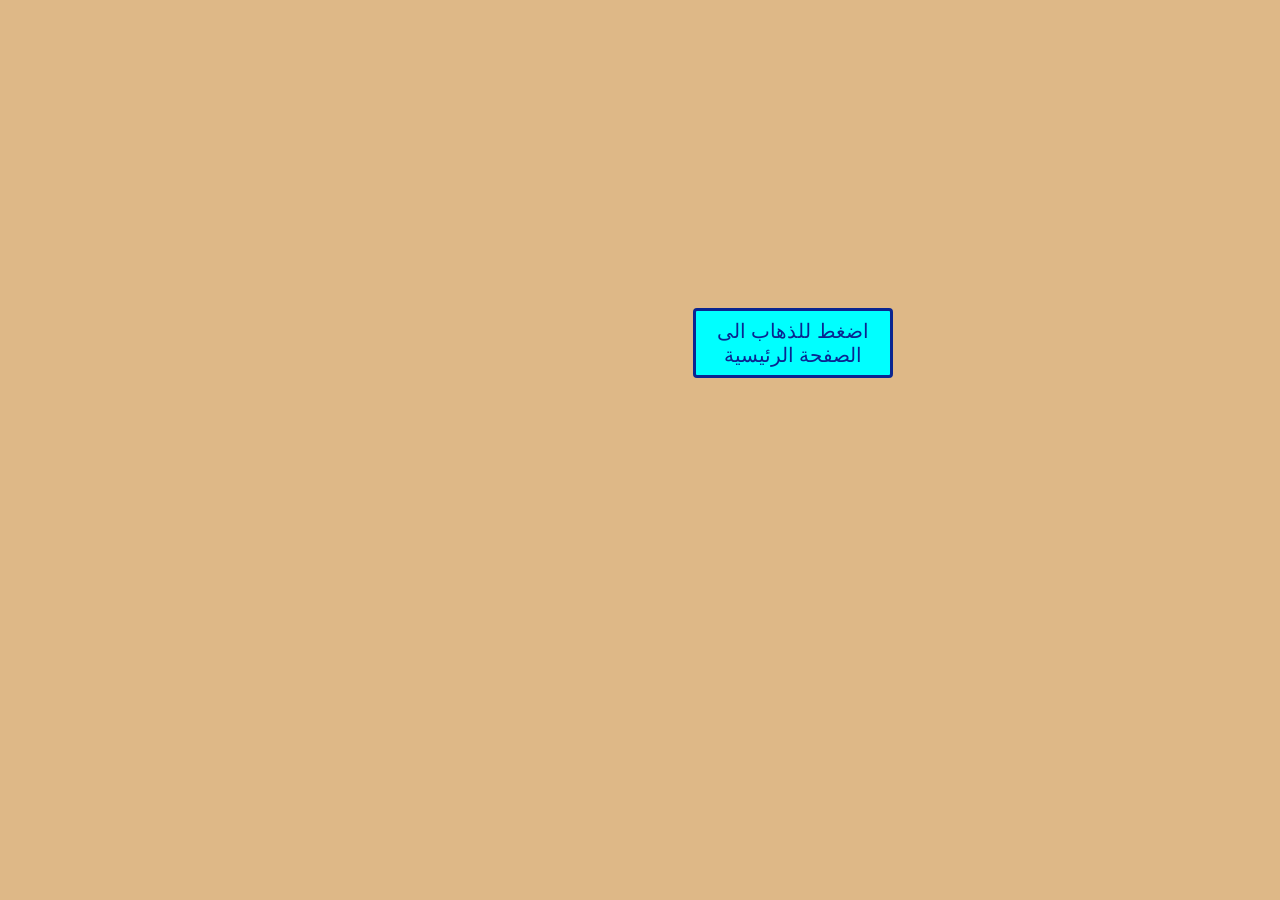
<file: index.html>
<!DOCTYPE html>
<html lang="ar" dir="rtl">
<head>
    <meta charset='utf-8'>
    <meta name="viewport" content="width=device-width,initial-scale=1.0">
    <title>Burthday Gift</title>
    <link rel='stylesheet' href='main.css'>
</head>
<body>
    <a href="html code/index.html">
        <button class="btn" >اضغط للذهاب الى الصفحة الرئيسية</button>
    </a>
    
</body>
</html>
</file>
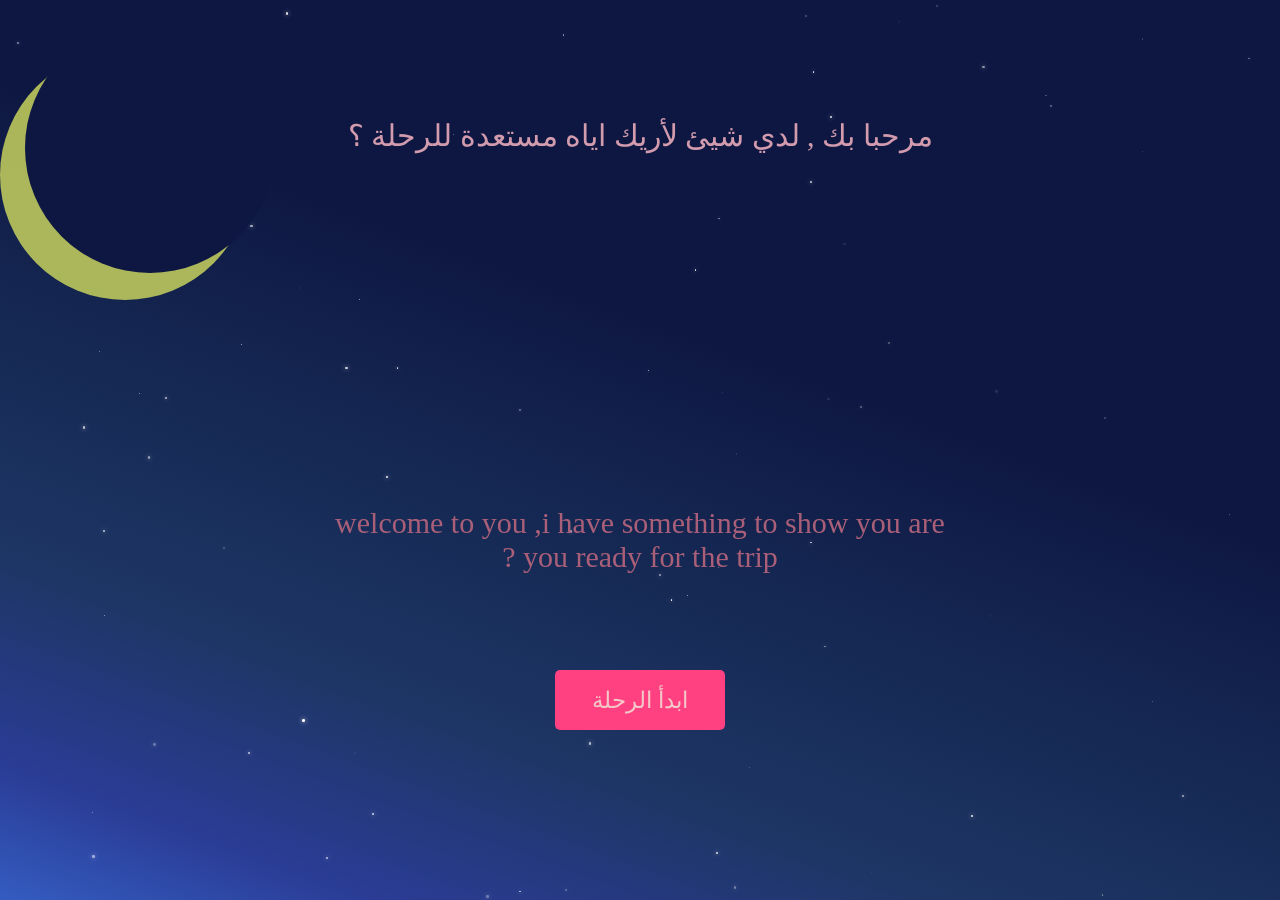
<file: html code/index.html>
<!DOCTYPE html>
<html lang="ar" dir="rtl">
<head>
    <meta charset="UTF-8">
    <meta name="viewport" content="width=device-width,initial-scale=1.0">

    <title>Birthday Gift</title>

    <link rel="stylesheet" href="../css code/style.css">

    <script src="../java script code/stars.js" defer></script>
    <script src="../java script code/moon.js" defer></script>
    <script src="../java script code/buttons.js" defer></script>
</head>

<body>

    <div class="stars"></div>
    <a href = 'index1.html'>
        <button class="button" id="start_button">ابدأ الرحلة</button>
    </a>
    <p1 class="p1">
        welcome to you ,i have something to show you
        are you ready for the trip ?
    </p1>
    <p2 class="p2">
         مرحبا بك ,
        لدي شيئ لأريك اياه 
        مستعدة للرحلة ؟
    </p2>



</body>
</html>
</file>
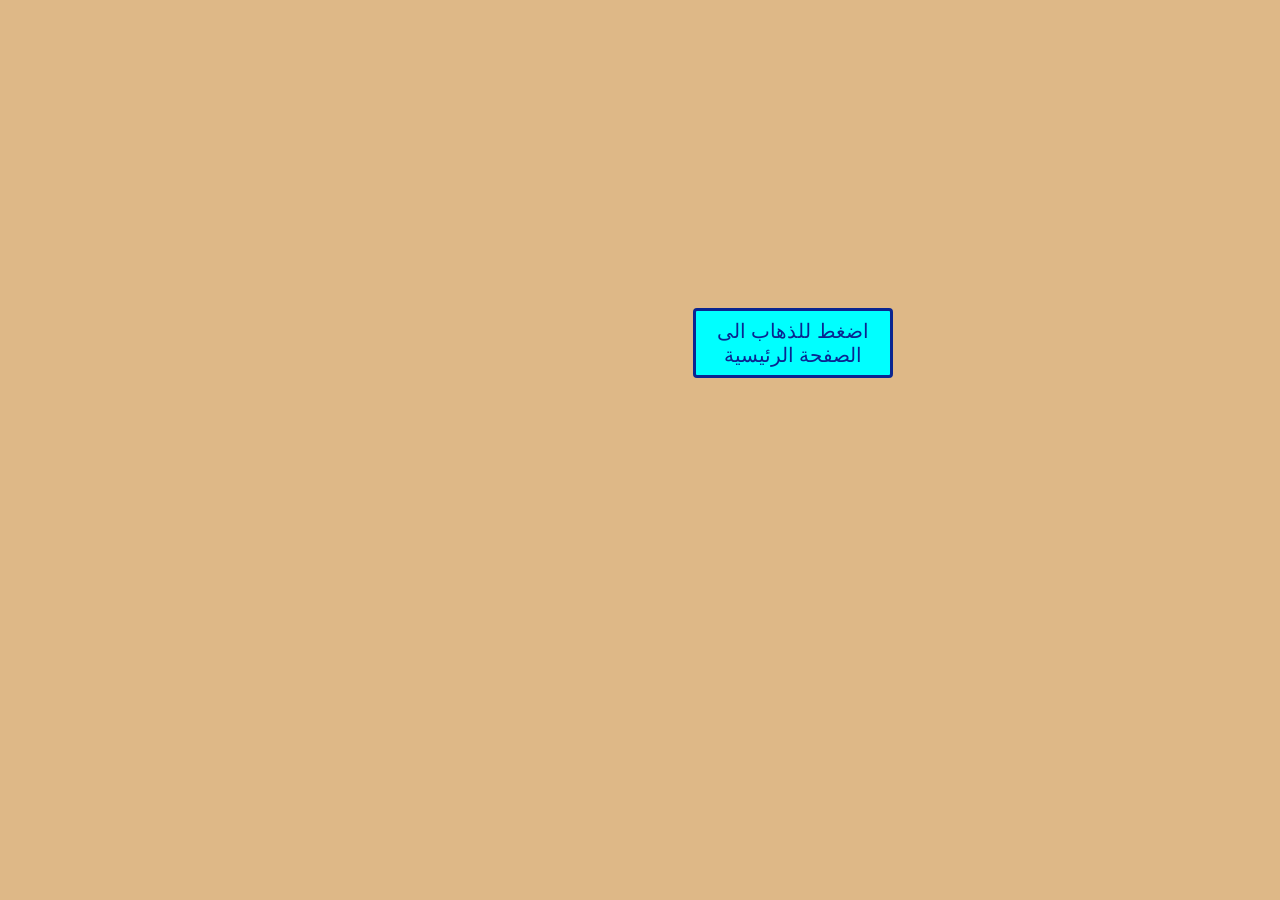
<file: main.html>
<!DOCTYPE html>
<html lang="ar" dir="rtl">
<head>
    <meta charset='utf-8'>
    
    <title>Burthday Gift</title>
    <link rel='stylesheet' href='main.css'>
</head>
<body>
    <a href="html code/index.html">
        <button class="btn" >اضغط للذهاب الى الصفحة الرئيسية</button>
    </a>
    
</body>
</html>
</file>
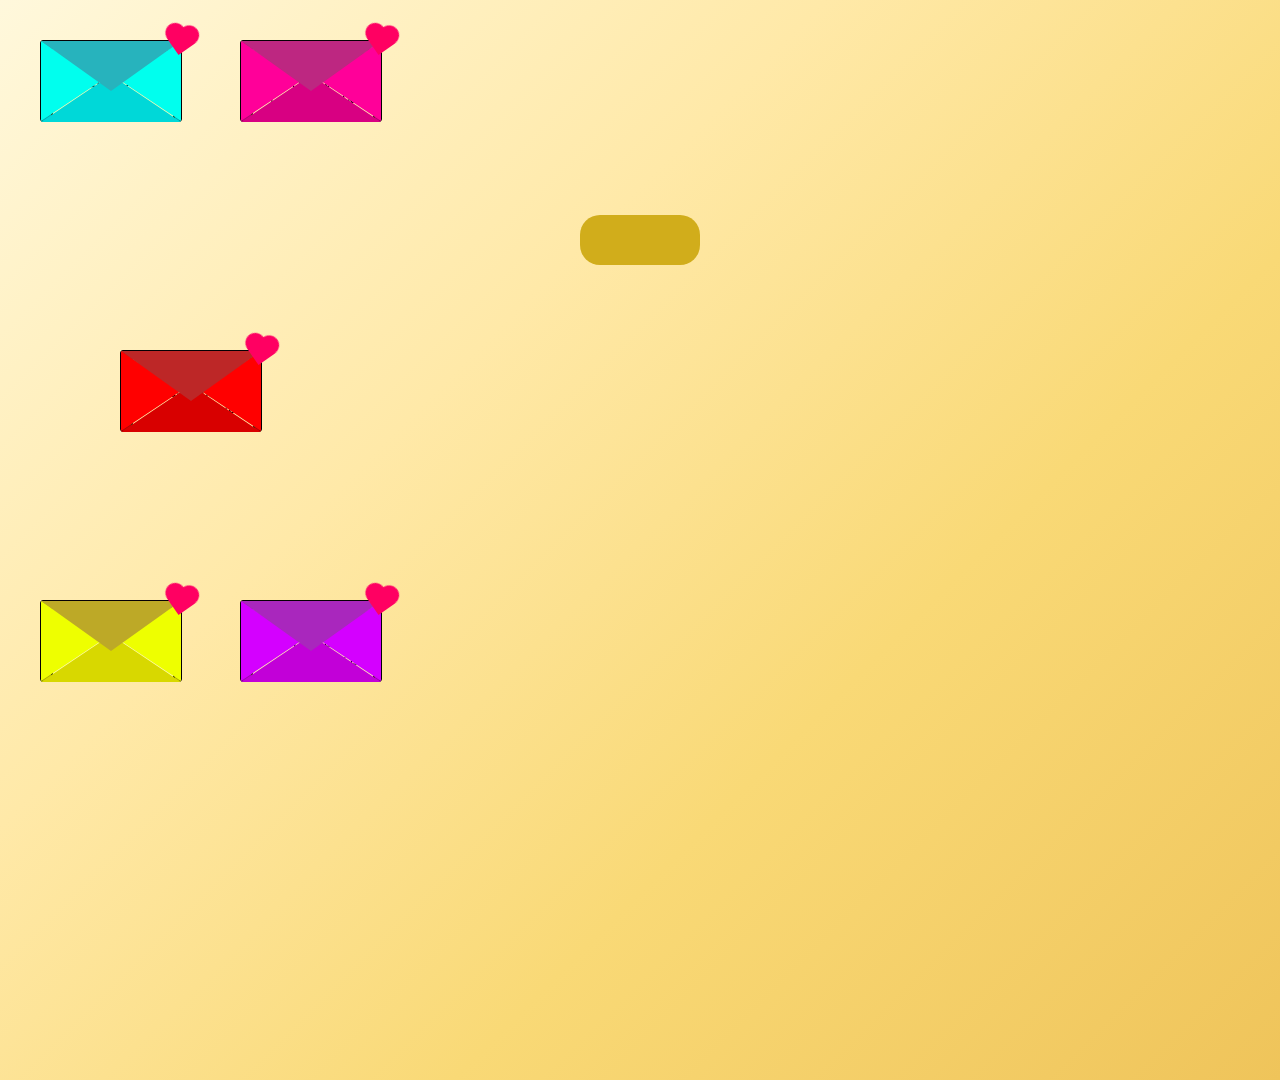
<file: html code/index2.html>
<!DOCTYPE html>

<html lang="ar" dir="rtl">

<head>
    <meta charset='utf-8'>
    <meta name="viewport" content="width=device-width,initial-scale=1.0">
    <title>Birthday Gift</title>
    <link rel='stylesheet' href="../css code/style2.css">
    <script src="../java script code/buttons.js" defer></script>
    <script src="../java script code/envelop.js" defer></script>
</head>

<body>
    <div class="envelops" id="envelop">
    </div>

    <a href="index3.html">
        <button class="button2" id="next-button"></button>
    </a>



    
</body>

</html>
</file>
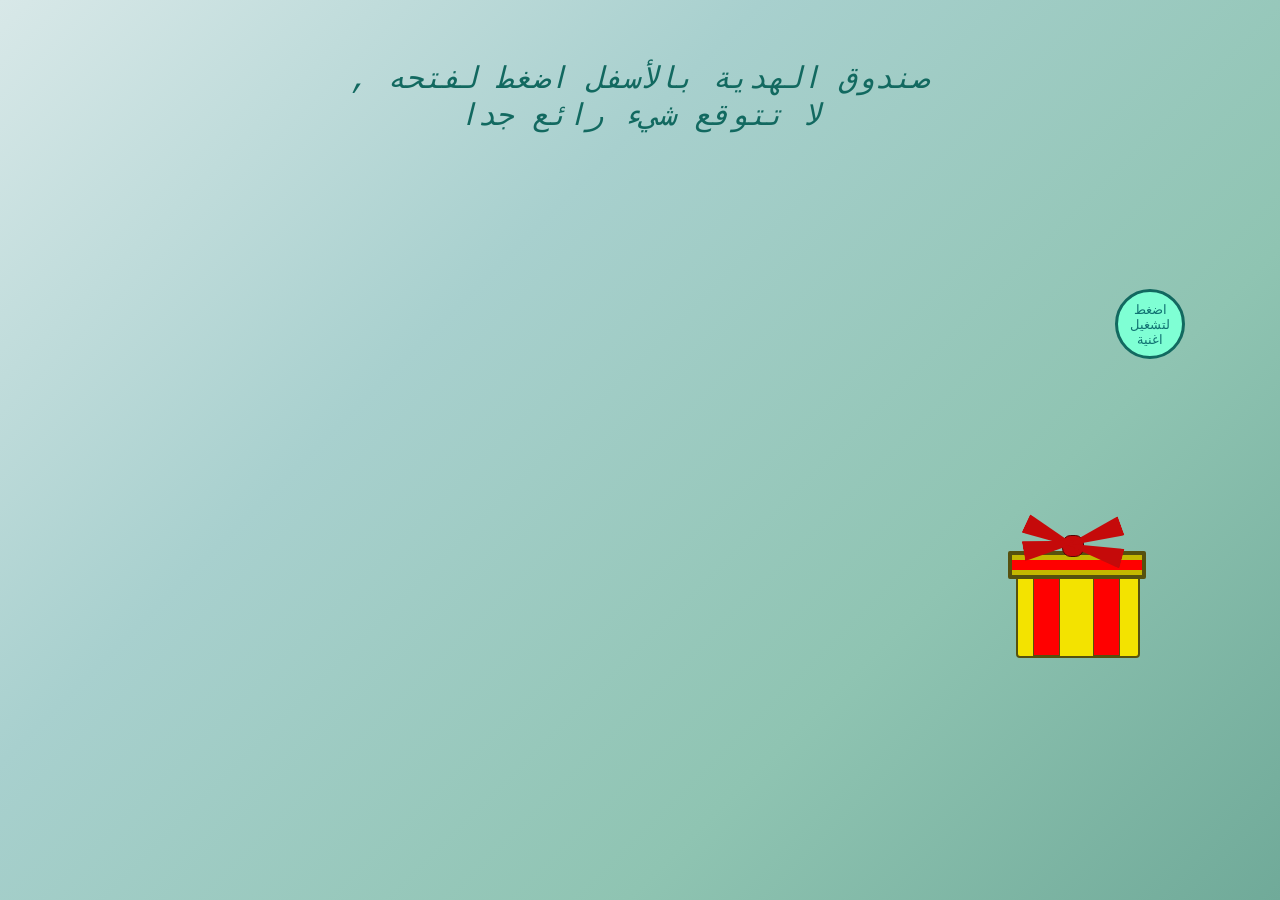
<file: html code/index3.html>
<!DOCTYPE html>
<html lang="ar" dir="rtl">
<head>
    <meta charset='utf-8'>
    <meta name="viewport" content="width=device-width,initial-scale=1.0">
    
    <title>Birthday Gift</title>
    <link rel='stylesheet' href='../css code/style3.css'>
    <script src="../java script code/music.js" defer></script>
    <script src="../java script code/hearts.js" defer ></script>
</head>
<body>
    <div class="p2" id="p2">صندوق الهدية بالأسفل اضغط لفتحه ,<br> لا تتوقع شيء رائع جدا </div>
    <div class="final_text" id="final_text" ></div>
    <div class="video" >
        <video  id="video" src="../videos/musicv.mp4" autoplay muted loop></video>
    </div>

    <button class="button" id="audio_btn" >اضغط لتشغيل اغنية</button>

    <div class="hearts" id="hearts"></div>
    <div class="box-gift" id="box-gift">
        
        <div class="cover" id="cover">
            <div class="nood">
                <div class="l_top_nood" ></div>
                <div class="l_buttom_nood"></div>
                <div class="r_buttom_nood"></div>
                <div class="r_top_nood" ></div>
            </div>
        </div>
    </div>
</body>
</html>
</file>
<file: main.css>
body{
    background-color: burlywood;
}
.btn{
    position: relative;
    width: 200px;
    height: 70px;
    color: #0a2591;
    background-color: aqua;
    border-radius: 4px;
    border: 3px solid #0a2591;
    font-size: 20px;
    top: 300px;
    left: -30%;
}
</file>
<file: css code/style.css>
body {
    margin: 0;
    min-height: 100vh;
    background: linear-gradient(
        200deg,
        #0e1742 40%,
        #142651 55%,
        #1e3665 75%,
        #2a3c95 90%,
        #345cc1 100%
    );
    overflow: hidden;
}

.stars {
    position: fixed;
    inset: 0;
    pointer-events: none;
    overflow: hidden;
}

.star {
    position: absolute;
    background-color: white;
    border-radius: 50%;
    opacity: 1;
    box-shadow: 0 0 5px white;
}
 
.moon {
    position: absolute;
    background-color: rgb(189, 200, 93);
    border-radius: 50%;
    box-shadow: 0 0 0px #817c2c;
    opacity: 0.9;
   
}

.moon0{
    position: absolute;
    background-color:#0e1742 ;
    border-radius: 50%;
   
}

.button {
    position: absolute;
    top: 60%;
    left: 50%;
    transform: translate(-50%, 150%);
    padding: 10px 20px;
    font-size: 23px;
    color: #f4c8c8;
    background-color: #ff4081;
    border: none;
    border-radius: 5px;
    cursor: pointer;
    margin-top: 40px;
    width: 170px;
    height: 60px;
    text-align: center;
    opacity: 5;
    
}
button:active {
    transform: translate(-50%, 150%) scale(0.95);
}

.p1{
    position: absolute;
    font-size: 30px;
    color : rgb(170, 95, 120);
    text-align : center;
    top : 60%;
    left : 50%;
    transform : translate(-50%, -50%);
    animation: appear 2s ease ;
    
}

.p2{
        position: absolute;
    font-size: 30px;
    color : rgb(210, 156, 174);
    text-align : center;
    top : 15%;
    left : 50%;
    transform : translate(-50%, -50%);
    animation: appear 2s ease ;
}
@keyframes appear {
    0%{
        opacity: 0;
  
    }
    15%{
        opacity: 0.15;
    }
    25%{
        opacity: 0.25;
    }
    50%{
        opacity: 0.5;
    }
    75%{
        opacity: 0.75;
    }
    100%{
        opacity: 1.2;
    }

}
</file>
<file: css code/style2.css>
body{
    margin: 0;
    min-height: 120vh;    
    background: linear-gradient(
    135deg,
    #FFF8DC 0%,
    #FFE9A8 35%,
    #F9D976 65%,
    #EFC45A 100%
);
}

.envelops {
    position: relative;
    width: 100%;
    min-height: 600px;
}


.envelop{
    position: absolute;
    border: 1px solid #050003;
    border-radius: 3px;
    background-color:#ab046e ;
    height: 80px;
    width: 140px;
    top: 10%;
    left: 50%;
    perspective: 600px;

    transform: rotate(var(--theta,0));
    transition: transform 1s ease-in-out;

}
.envelop::after{
    content: '';
    position: absolute;
    height: 0;
    width: 0;

    border-top: 40px solid transparent;
    border-bottom: 40px solid transparent;  
    border-left: 60px solid var(--bg-color,rgb(255, 0, 153));
    z-index: 1;

    left : 0%

}
.envelop::before{
    content: '';
    position: absolute;
    height: 0;
    width: 0;

    border-top: 40px solid transparent;
    border-bottom: 40px solid transparent;  
    border-right: 60px solid var(--bg-color,rgb(255, 0, 153));
    z-index: 1;


}



.t_bottom{
    position: absolute;
    width: 0;
    height: 0;

    border-left: 70px solid transparent;
    border-right: 70px solid transparent ;
    border-bottom: 47px solid var(--bg-bottom-color,rgb(216, 0, 130));
    z-index: 2;

    top: 42%;
    
}
.cover{
    position: absolute;
    width: 0;
    height:0; 

    border-left: 70px solid transparent;
    border-right: 70px solid transparent;
    border-top: 50px solid  var(--bg-cover-color,rgb(189, 39, 129)) ;
    z-index: 3;

    transform-origin: top center;
    transform: rotateX(0deg);
    transition: transform 4s ease-in-out;
    
    backface-visibility: visible;


    

    

}
.envelop.open .cover {
    transform: rotateX(180deg);
    z-index: 3;
}

.paper{
    position: absolute;
    width: 120px;
    height: 75px;


    

    background-color: rgb(255, 250, 176);
    border: 2px solid rgb(58, 56, 16);

    left: 10px;
    top: 0;

    transition: transform 4s ease-in-out;
    
    transform-origin: center;

    font-size: smaller;
    
    
   
}

.envelop.show .paper{
    transform: scaleY(2);
    z-index: 4;
}

.button2{
    position: absolute;
    top:100px;
    left: 50%;
    transform: translate(-50%, 150%);
    padding: 1px 2px;
    font-size: 15px;
    color: #f4e4c8;
    background-color: #d1ad1b;
    border: none;
    border-radius: 20px;
    cursor: pointer;
    margin-top: 40px;
    width: 120px;
    height: 50px;
    text-align: center;
    opacity: 5;
    
    
}

.heart{
    position: absolute;
    width: 20px;
    height: 20px;

    background-color: rgb(255, 0, 98);
    transform: rotate(-35deg);
    z-index: 6;

    top: -10px;
    left: 130px;
}
.heart::after{
    content: '';
    position: absolute;
    width: 20px;
    height: 20px;

    background-color: rgb(255, 0, 98);
    border-radius: 50%;  
    z-index: 8;  

    top: 0px;
    left: 10px;
}
.heart::before{
    content: '';
    position: absolute;
    width: 20px;
    height: 20px;

    background-color: rgb(255, 0, 98);
    border-radius: 50%;  
    z-index: 8;  

    top: -10px;
    left: 0px;
}
</file>
<file: css code/style3.css>
html {
    min-height: 100%;
    background: linear-gradient(
        135deg,
        #D8E8E8 0%,
        #A8D0CE 35%,
        #8fc4b2 70%,
        #70aa99 100%
    );
}

body {
    margin: 0;
    min-height: 100vh;
    background: transparent;
}

.video{
    position: relative;
    width: 150px;
    height: 150px;
    overflow: hidden;
    border-radius: 50%;
    top: 170px;
    left: -200px;


}
.video video{
    width: 100%;
    height: 100%;
    object-fit: cover;
}

.button{
    position: relative;
    height: 70px;
    width: 70px;
    top: -40px;
    left: -60px;
    background-color: aquamarine;
    font-size: small;
    border-radius: 50%;
    transform: translate(-50%, 150%);
    border: 3px solid #126960;
    text-align: center;
    color: rgb(17, 114, 114);
}

button:active {
    transform: translate(-50%, 150%) scale(0.95);
}

body.open {
    background-color: pink;
}

.hearts {
    position: fixed;
    inset: 0;

    width: 100%;
    height: 100%;

    overflow: hidden;
    pointer-events: none;
    opacity: 1;

    z-index: 1;
}

.hearts.o {
    opacity: 0.25;
}

.heart{
    position: absolute;

    transform: rotate(-45deg);
    background-color: red;
    border-radius: 3px;

}

.heart::after{
    content: "";
    position: absolute;
    height: 100%;
    width: 100%;
    top:0%;
    left: 50%;
    background-color: red;
    border-radius: 50%;
}

.heart::before{
    content: "";
    position: absolute;
    height: 100%;
    width: 100%;
    top: -50%;
    left: 0%;
    background-color: red;
    border-radius: 50%;   
}

.p2{
    font-size: 30px;
    font-style: oblique;
    color: #126960;
    text-align: center;
    text-shadow: #0e564f;
    font-family: 'Courier New', Courier, monospace;
    transform: translateY(60px);

}

.box-gift{
    position: relative;
    height: 100px;
    width: 120px;
    border-radius: 4px;
    border: 2px solid #56510e;
    background-color: #f3e300;
    top: 260px;
    left: -140px;
    z-index: 2;
}
.box-gift::after{
    content: "";
    position: absolute;
    height: 98px;
    width: 25px;
    border: 1px solid #56510e;
    background-color: red;
    left: 15px;
}
.box-gift::before{
    content: "";
    position: absolute;
    height: 98px;
    width: 25px;
    border: 1px solid #56510e;
    background-color: red;
    left: 75px;
}
.nood{
    position: absolute;
    height: 20px;
    width: 20px;
    border-radius: 40%;
    background-color:rgb(197, 10, 10) ;
    border:1px solid rgb(85, 4, 4);
    top: -20px;
    left: 50px;
}

.l_top_nood{
    position: absolute;
    height: 20px;
    width: 60px;
    background-color: rgb(197, 10, 10);
        clip-path: polygon(
        0% 100%,
        0 0%,
        100% 50%
    );
    transform: rotate(25deg);
    top: -10px;
}
.l_buttom_nood{
    position: absolute;
    height: 20px;
    width: 60px;
    background-color: rgb(197, 10, 10);
        clip-path: polygon(
        0% 100%,
        0 0%,
        100% 50%
    );
    transform: rotate(-10deg);
    top: 0px;
}
.r_top_nood{
    position: absolute;
    height: 20px;
    width: 60px;
    background-color: rgb(197, 10, 10);
        clip-path: polygon(
        0% 100%,
        0 0%,
        100% 50%
    );
    transform: rotate(-165deg);
    top: 5px;
    left: 0px;
}
.r_buttom_nood{
    position: absolute;
    height: 20px;
    width: 60px;
    background-color: rgb(197, 10, 10);
        clip-path: polygon(
        0% 100%,
        0 0%,
        100% 50%
    );
    transform: rotate(-200deg);
    top:-10px;
    left: 0px;
}

.cover{
    position: absolute;
    height: 20px;
    width: 130px;
    border-radius: 2px ;
    background-color: #c4b700;
    top: -5px;
    left: -10px;
    border:4px solid #56510e;
    z-index: 2;
    transform-origin: top right;
    transform: rotate(0deg);
    transition: transform 4s ease-in-out;
    backface-visibility: visible;

}
.cover::before{
    content: "";
    position: absolute;
    height: 10px;
    width: 130px;
    background-color: red;
    top: 5px;
}

.cover.open {
    transform: rotate(50deg);

}

.final_text{
    position: absolute;
    font-family: 'Courier New', Courier, monospace;
    font-size: 35px;
    color: #8e0e3f;
    text-align: center;
    top: 20%;
   
}
</file>
